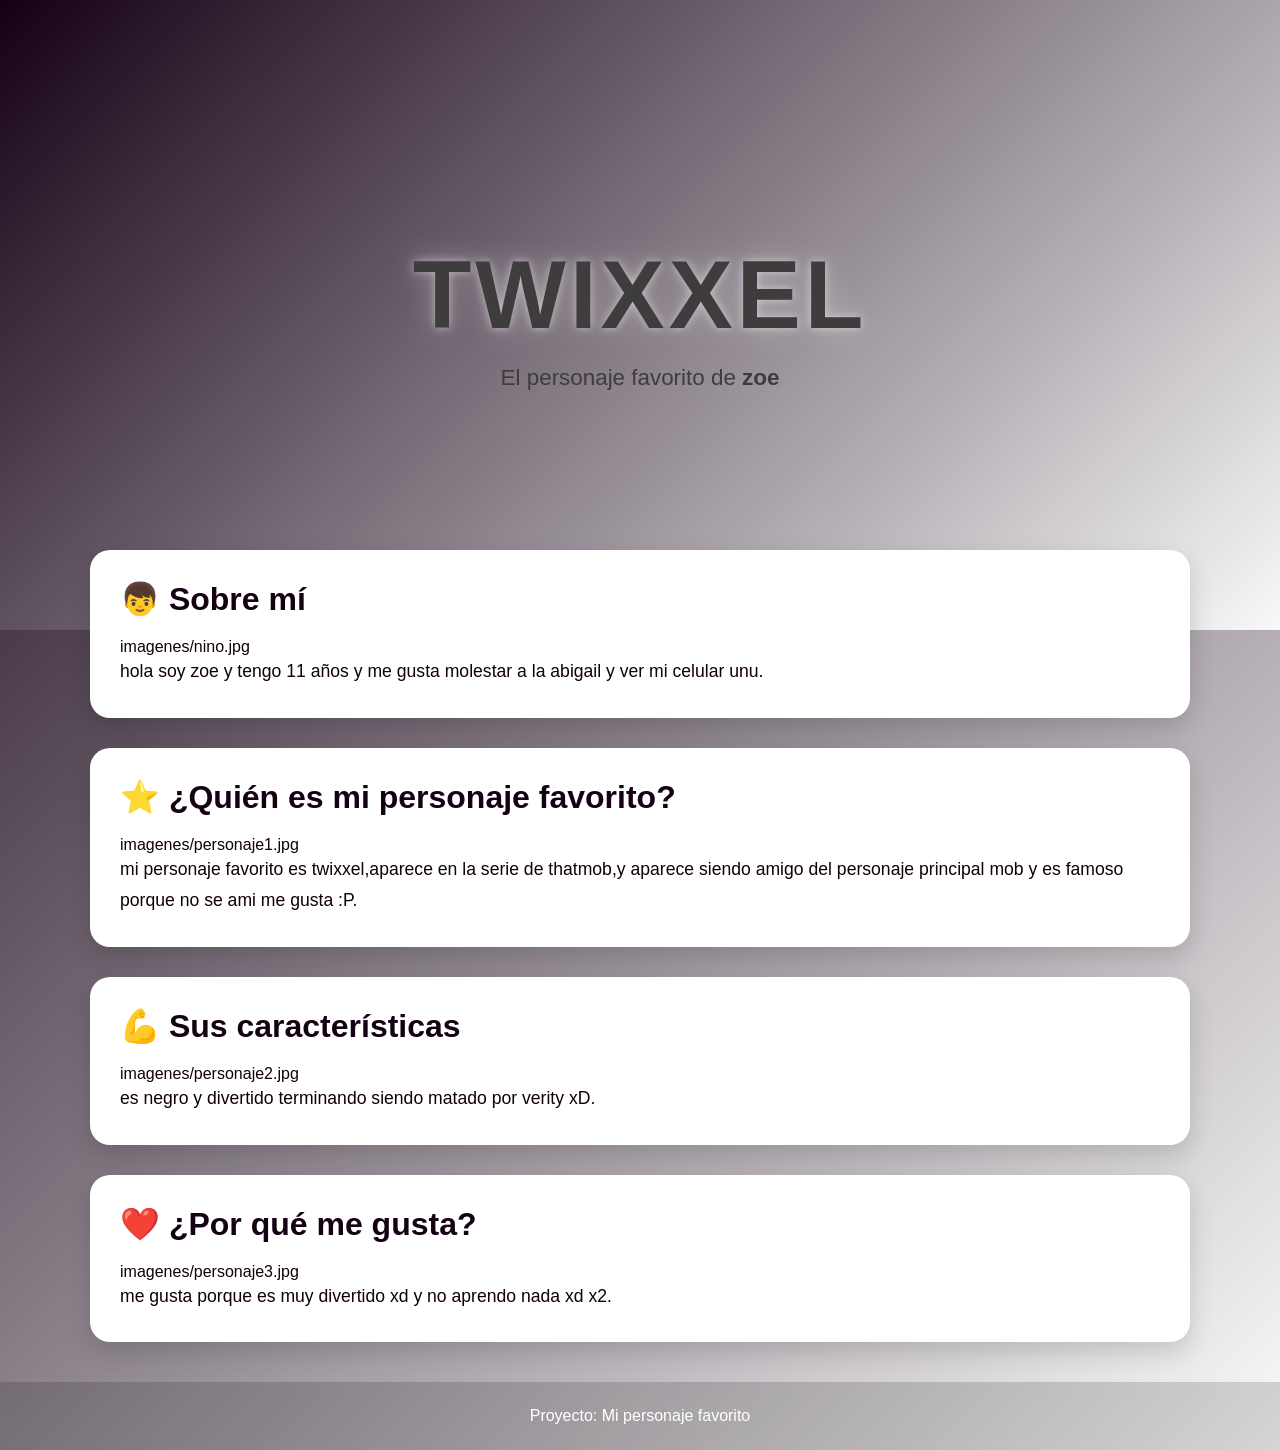
<file: docs/personajeFavorito/index.html>
<!DOCTYPE html>
<html lang="es">

<head>
    <meta charset="UTF-8">
    <meta name="viewport" content="width=device-width, initial-scale=1.0">
    <title>[Nombre del Personaje]</title>
    <link rel="stylesheet" href="style.css">
</head>

<body>

    <header class="hero">
        <div class="hero-content">
            <h1>twixxel</h1>
            <p>El personaje favorito de <strong>zoe</strong></p>
        </div>
    </header>

    <main>

        <section class="card">
            <h2>👦 Sobre mí</h2>
            imagenes/nino.jpg

            <p>
                hola soy zoe y tengo 11 años y me gusta molestar a la abigail y ver mi celular unu. 
            </p>
        </section>

        <section class="card">
            <h2>⭐ ¿Quién es mi personaje favorito?</h2>
            imagenes/personaje1.jpg

            <p>
                mi personaje favorito es twixxel,aparece en la serie de thatmob,y aparece siendo amigo del 
                personaje principal mob y es famoso porque no se ami me gusta :P.
            </p>
        </section>

        <section class="card">
            <h2>💪 Sus características</h2>
            imagenes/personaje2.jpg

            <p>
                es negro y divertido terminando siendo matado por verity xD.
            </p>
        </section>

        <section class="card">
            <h2>❤️ ¿Por qué me gusta?</h2>
            imagenes/personaje3.jpg

            <p>
                me gusta porque es muy divertido xd y no aprendo nada xd x2.
            </p>
        </section>

    </main>

    <footer>
        <p>Proyecto: Mi personaje favorito</p>
    </footer>

</body>

</html>
</file>
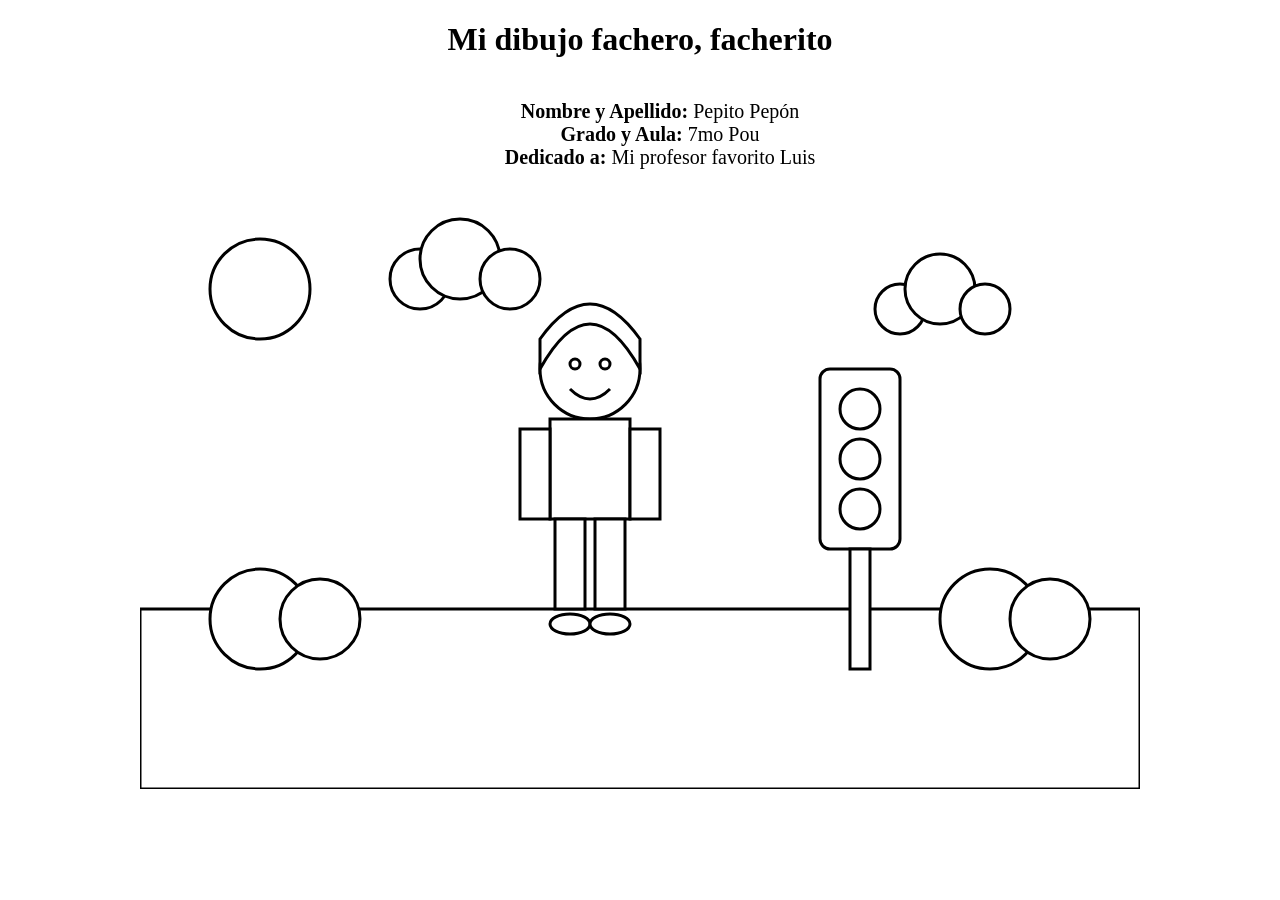
<file: docs/semaforoRGB/index.html>
<!DOCTYPE html>
<html lang="es">
<head>
    <meta charset="UTF-8">
    <title>Dibujo para colorear</title>
    <link rel="stylesheet" href="estilos.css">
</head>
<body>
<h1>Mi dibujo fachero, facherito</h1>
<ul>
  <li><strong>Nombre y Apellido:</strong> Pepito Pepón</li>
  <li><strong>Grado y Aula:</strong> 7mo Pou</li>
  <li><strong>Dedicado a:</strong> Mi profesor favorito Luis</li>
</ul>
<svg viewBox="0 0 1000 600" class="dibujo cielo">

    <!-- Sol -->
    <circle class="sol" cx="120" cy="100" r="50"/>

    <!-- Nubes -->
    <g class="nube">
        <circle class="nube-cuerpo" cx="280" cy="90" r="30"/>
        <circle class="nube-cuerpo" cx="320" cy="70" r="40"/>
        <circle class="nube-cuerpo" cx="370" cy="90" r="30"/>
    </g>

    <g class="nube">
        <circle class="nube-cuerpo" cx="760" cy="120" r="25"/>
        <circle class="nube-cuerpo" cx="800" cy="100" r="35"/>
        <circle class="nube-cuerpo" cx="845" cy="120" r="25"/>
    </g>

    <!-- Césped -->
    <rect class="cesped" x="0" y="420" width="1000" height="180"/>

    <!-- Arbustos -->
    <circle class="arbusto" cx="120" cy="430" r="50"/>
    <circle class="arbusto" cx="180" cy="430" r="40"/>

    <circle class="arbusto" cx="850" cy="430" r="50"/>
    <circle class="arbusto" cx="910" cy="430" r="40"/>

    <!-- Semáforo -->
    <g class="semaforo">

        <rect class="cuerpo-semaforo"
              x="680"
              y="180"
              width="80"
              height="180"
              rx="10"/>

        <circle class="luz-roja"
                cx="720"
                cy="220"
                r="20"/>

        <circle class="luz-amarilla"
                cx="720"
                cy="270"
                r="20"/>

        <circle class="luz-verde"
                cx="720"
                cy="320"
                r="20"/>

        <rect class="palo-semaforo"
              x="710"
              y="360"
              width="20"
              height="120"/>

    </g>

    <!-- Persona -->

    <!-- Cabeza -->
    <circle class="piel"
            cx="450"
            cy="180"
            r="50"/>

    <!-- Cabello -->
    <path class="cabello"
          d="M400 180
             Q450 90 500 180
             L500 150
             Q450 80 400 150 Z"/>

    <!-- Ojos -->
    <circle class="ojo"
            cx="435"
            cy="175"
            r="5"/>

    <circle class="ojo"
            cx="465"
            cy="175"
            r="5"/>

    <!-- Sonrisa -->
    <path class="boca"
          d="M430 200 Q450 220 470 200"/>

    <!-- Polo -->
    <rect class="polo"
          x="410"
          y="230"
          width="80"
          height="100"/>

    <!-- Brazos -->
    <rect class="piel"
          x="380"
          y="240"
          width="30"
          height="90"/>

    <rect class="piel"
          x="490"
          y="240"
          width="30"
          height="90"/>

    <!-- Pantalón -->
    <rect class="pantalon"
          x="415"
          y="330"
          width="30"
          height="90"/>

    <rect class="pantalon"
          x="455"
          y="330"
          width="30"
          height="90"/>

    <!-- Zapatos -->
    <ellipse class="zapato"
             cx="430"
             cy="435"
             rx="20"
             ry="10"/>

    <ellipse class="zapato"
             cx="470"
             cy="435"
             rx="20"
             ry="10"/>

</svg>

</body>
</html>
</file>
<file: docs/personajeFavorito/style.css>
/*======================================
  PALETA DE COLORES
======================================*/
:root {
    --color-primario: #140114;
    --color-secundario: #fafafaf8;
}

/*======================================
  CONFIGURACIÓN GENERAL
======================================*/
* {
    margin: 0;
    padding: 0;
    box-sizing: border-box;
}

body {
    font-family: "Segoe UI", Arial, sans-serif;

    background: linear-gradient(
        135deg,
        var(--color-primario),
        var(--color-secundario)
    );

    min-height: 100vh;
    color: #120101;
}

/*======================================
  HERO
======================================*/
.hero {
    height: 70vh;

    display: flex;
    justify-content: center;
    align-items: center;

    text-align: center;

    background: linear-gradient(
        135deg,
        var(--color-primario),
        var(--color-secundario)
    );

    color: rgb(62, 60, 60);
}

.hero-content {
    animation: aparecer 1.5s ease;
}

.hero h1 {
    font-size: clamp(3rem, 8vw, 6rem);
    letter-spacing: 4px;
    text-transform: uppercase;

    text-shadow:
        0 0 10px rgba(255,255,255,.5),
        0 0 30px rgba(255,255,255,.3);

    animation: flotar 3s ease-in-out infinite;
}

.hero p {
    font-size: 1.4rem;
    margin-top: 15px;
}

/*======================================
  CONTENEDOR
======================================*/
main {
    width: 90%;
    max-width: 1100px;

    margin: -80px auto 40px;
}

/*======================================
  TARJETAS
======================================*/
.card {
    background: white;

    margin-bottom: 30px;
    padding: 30px;

    border-radius: 20px;

    box-shadow: 0 10px 25px rgba(0,0,0,.15);

    transition: .3s;
}

.card:hover {
    transform: translateY(-8px);
}

.card h2 {
    color: var(--color-primario);
    margin-bottom: 20px;
    font-size: 2rem;
}

.card img {
    width: 100%;
    max-width: 450px;

    display: block;
    margin: 20px auto;

    border-radius: 15px;

    transition: .4s;
}

.card img:hover {
    transform: scale(1.05);
}

.card p {
    font-size: 1.1rem;
    line-height: 1.8;
}

/*======================================
  FOOTER
======================================*/
footer {
    text-align: center;

    padding: 25px;

    color: white;

    background: rgba(0,0,0,.15);

    backdrop-filter: blur(5px);
}

/*======================================
  ANIMACIONES
======================================*/
@keyframes aparecer {
    from {
        opacity: 0;
        transform: translateY(40px);
    }

    to {
        opacity: 1;
        transform: translateY(0);
    }
}

@keyframes flotar {
    0% {
        transform: translateY(0);
    }

    50% {
        transform: translateY(-10px);
    }

    100% {
        transform: translateY(0);
    }
}

/*======================================
  RESPONSIVE
======================================*/
@media (max-width: 768px) {

    .hero {
        height: 55vh;
    }

    .hero p {
        font-size: 1rem;
    }

    .card {
        padding: 20px;
    }

    .card h2 {
        font-size: 1.5rem;
    }
}
</file>
<file: docs/semaforoRGB/estilos.css>
body{
    margin:0;
    display:flex;
    justify-content:center;
    background:white;
    flex-direction: column;
    align-items: center;

}
h1 {
  text-align: center;
}
ul {
  list-style-type: none;
  display: flex;
  flex-direction: column;
  align-items: center;
  font-size: 20px;
}
.dibujo{
    width:1000px;
}

.cielo,
.sol,
.nube-cuerpo,
.cesped,
.arbusto,
.cuerpo-semaforo,
.luz-roja,
.luz-amarilla,
.luz-verde,
.palo-semaforo,
.piel,
.cabello,
.ojo,
.polo,
.pantalon,
.zapato{
    fill:white;
    stroke:black;
    stroke-width:3;
}
</file>
